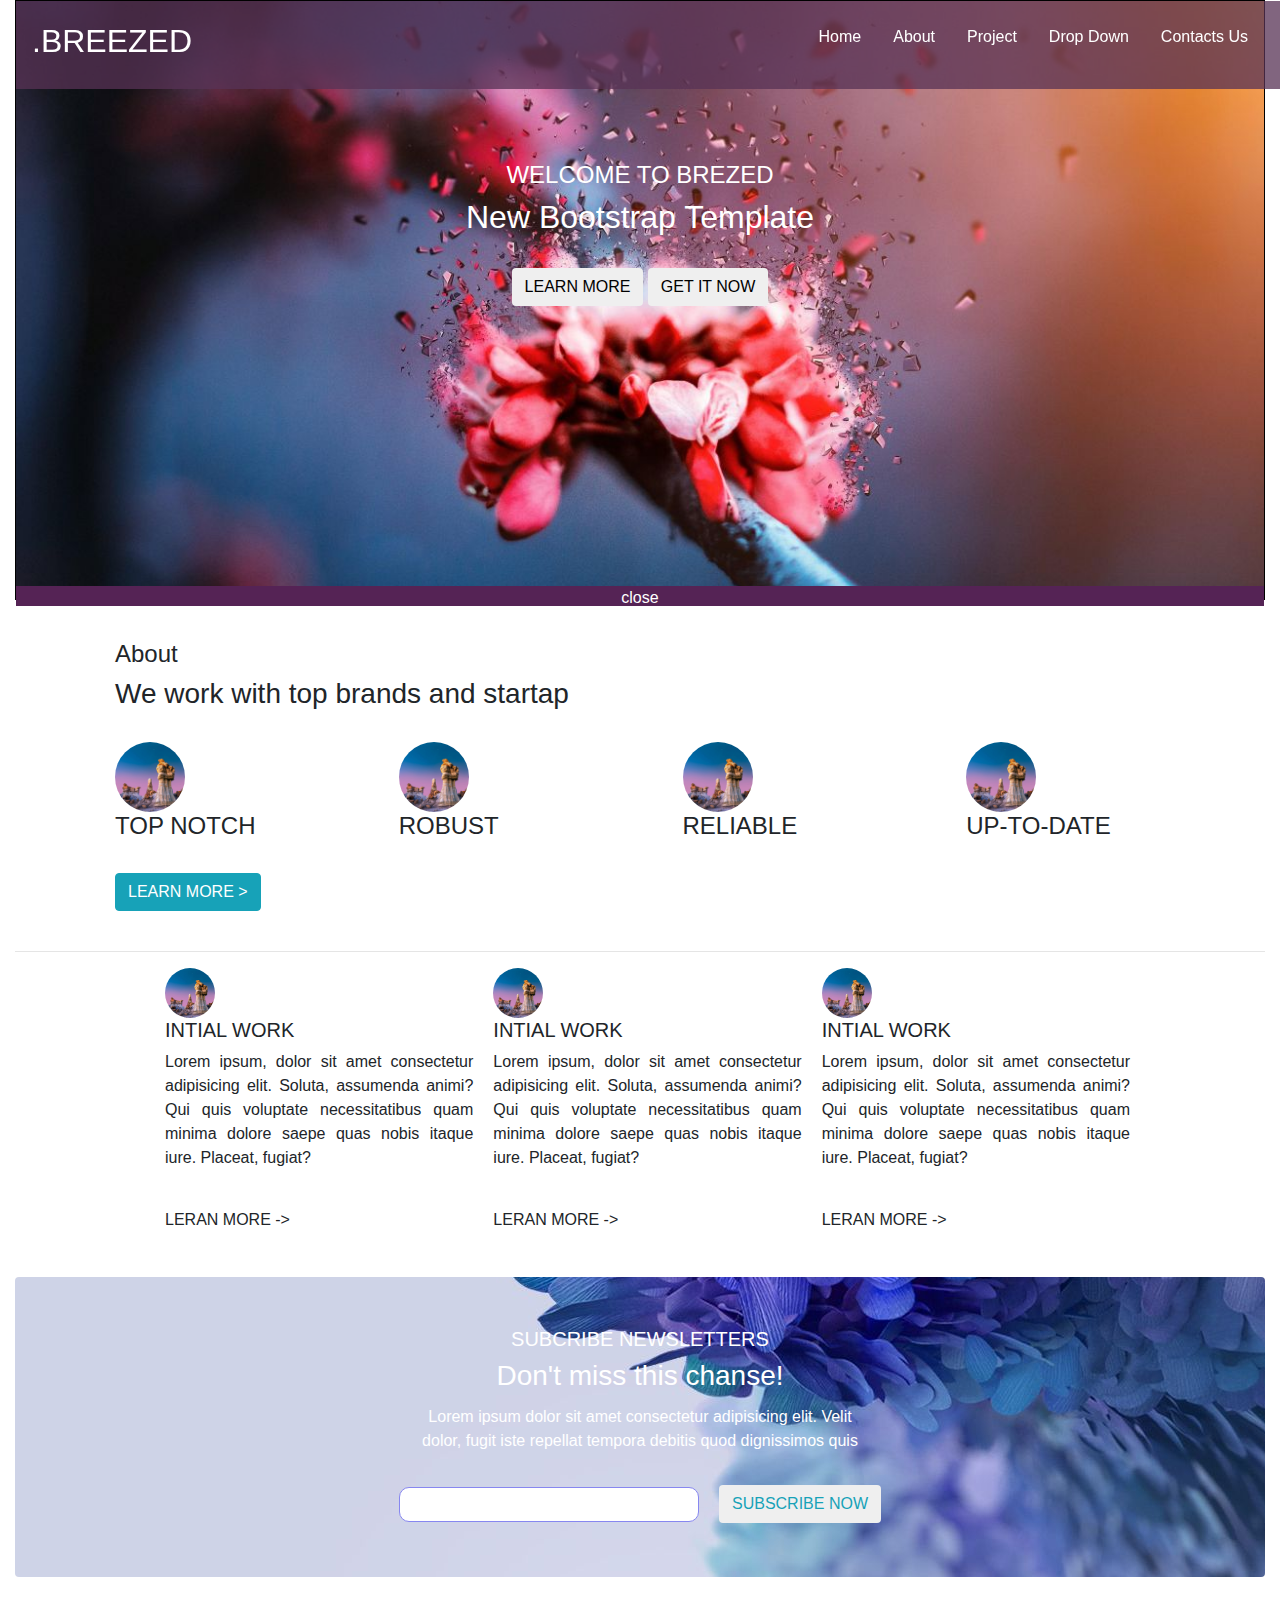
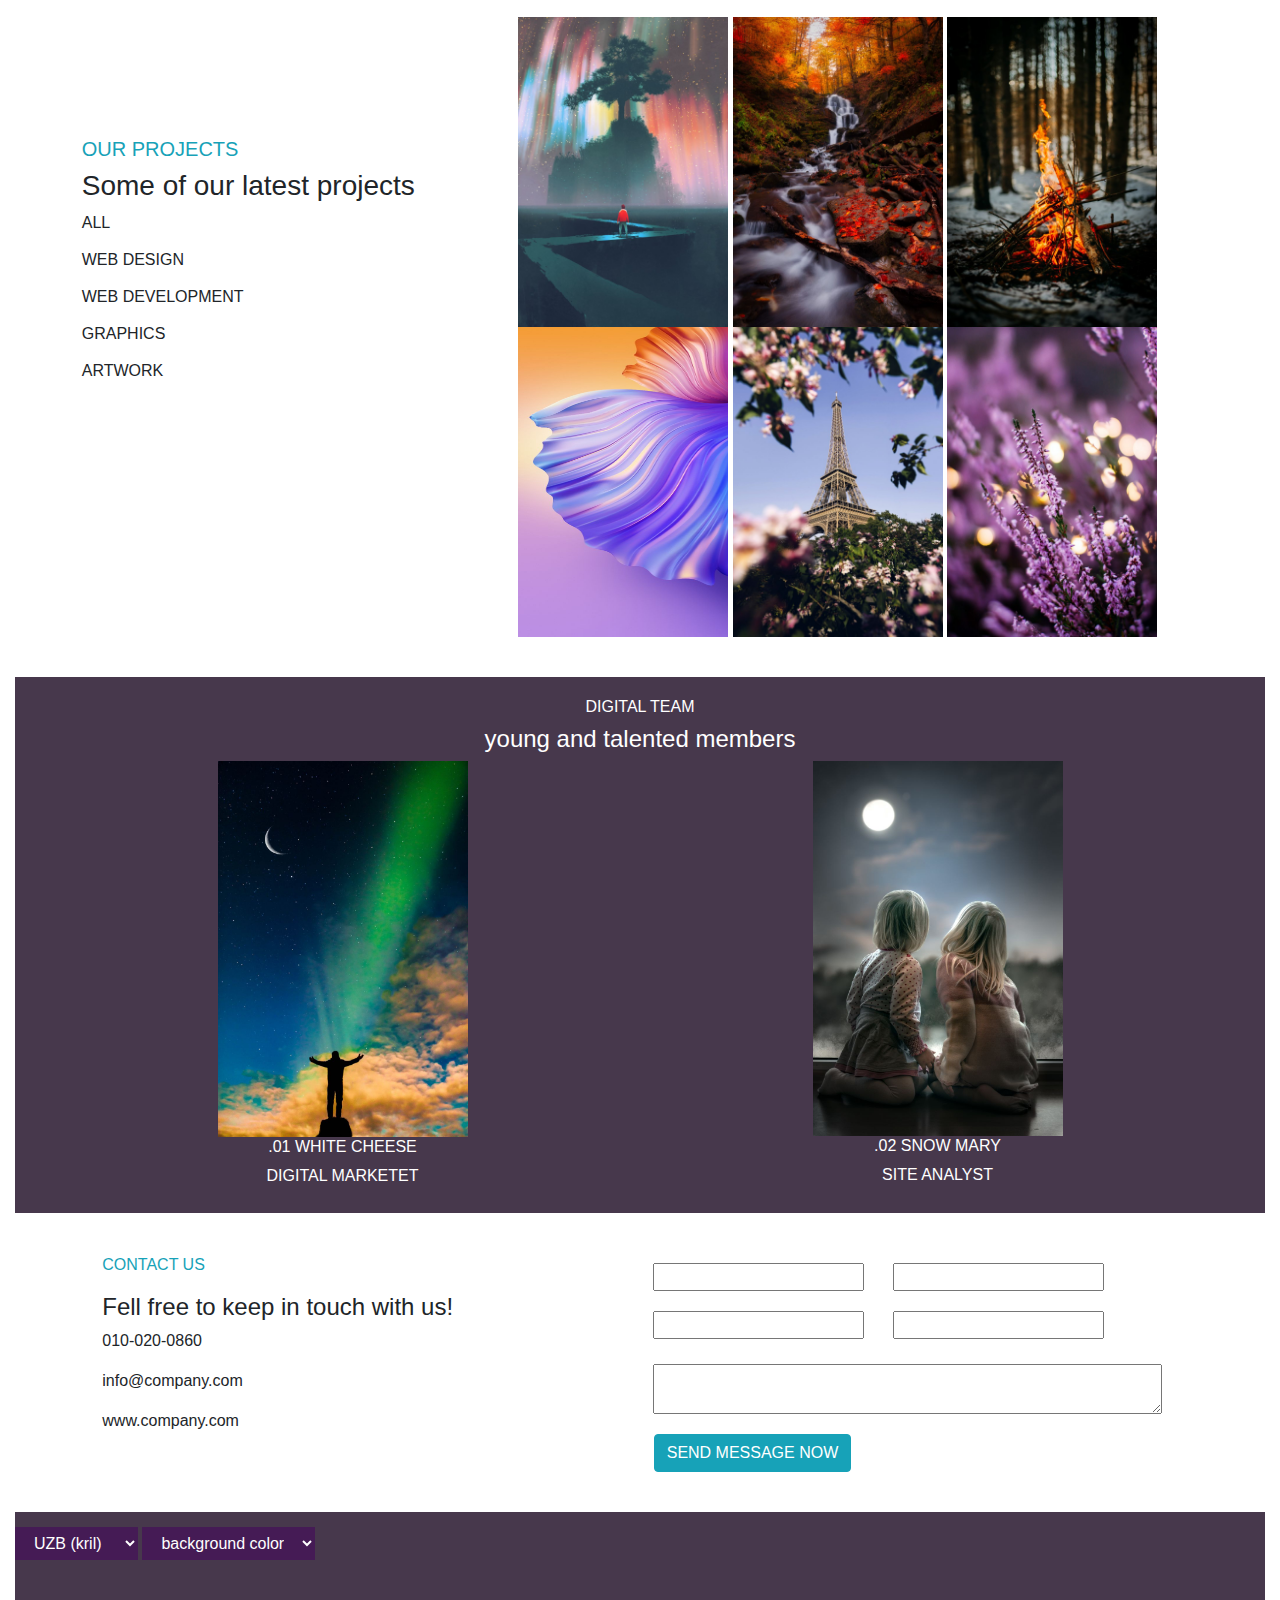
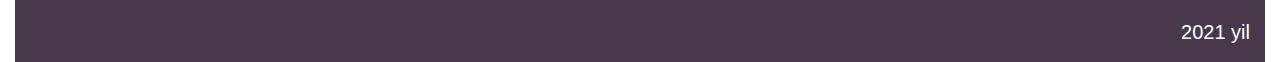
<file: project-3/index.html>
<!DOCTYPE html>
<html lang="en">

<head>
    <meta charset="UTF-8">
    <meta http-equiv="X-UA-Compatible" content="IE=edge">
    <meta name="viewport" content="width=device-width, initial-scale=1.0">
    <title>Document</title>
    <link rel="stylesheet" href="css/style.css">
    <link rel="stylesheet" href="css/bootstrap.css">
</head>

<body id="rang">

    <div class="container col-xl">


        <div class="head" id="title-head">
            <div class="navbar col-xl" id="nav">
                <h2>.BREEZED</h2>
                <ul class="navbar ">
                    <li class="nav-item ">
                        <a href="#home" class="nav-link text-white active">Home</a>
                    </li>

                    <li class="nav-item">
                        <a href="#about" class="nav-link text-white active">About</a>
                    </li>

                    <li class="nav-item">
                        <a href="#five" class="nav-link text-white active">Project</a>
                    </li>

                    <li class="nav-item">
                        <a href="#bg" class="nav-link text-white active">Drop Down</a>
                    </li>

                    <li class="nav-item">
                        <a href="#contacts" class="nav-link text-white active">Contacts Us</a>
                    </li>
                </ul>


            </div>

            <div class="header-text" id="home">

                <h4>WELCOME TO BREZED</h4>
                <H2>New Bootstrap Template</H2>
                <br>
                <button class="btn aktive">LEARN MORE</button>
                <button class="btn aktive">GET IT NOW</button>

            </div>

            <div
                style="text-align: center; margin-top: 280px; color:#fff; background-color: rgb(85, 35, 85); height: 20px;">
                <div id="closeH" onclick="divOpen()">close</div>
                <div id="openH" onclick="divClose()" style="display: none;">open</div>
            </div>

        </div>

        

        <!--two-->

        <div class="two-head col-md" style="padding-left: 100px" id="about">

            <div class="two-left">
                <h4 class="">About</h4>
                <h3>We work with top brands and startap</h3>

                <br>

                <div class="card-group" id="open">

                    <div class="card" id="card">
                        <div class="flout-left">
                        <img src="css/head.jpg" width="70px" alt=""></div>
                        <div class="flout-right">
                        <h4>TOP NOTCH</h4></div>
                    </div>

                    <div class="card " id="card1">
                        <img src="css/head.jpg" width="70px" alt="">
                        <h4>ROBUST</h4>
                    </div>

                    <div class="card" id="card2">
                        <div>
                            <img src="css/head.jpg" width="70px" alt="">
                        </div>
                        <div>
                            <h4>RELIABLE</h4>
                        </div>
                    </div>

                    <div class="card" id="card3">
                        <img src="css/head.jpg" width="70px" alt="">
                        <h4>UP-TO-DATE</h4>
                    </div>

                </div>
                <br>
                <button type="submit" class="btn btn-info" id="op" onclick="openM()">LEARN MORE ></button>

            </div>

            <div class="two-right" id="close" style="display: none;">
                <h2>LEARN MORE</h2>
                <p>Lorem ipsum dolor sit amet consectetur adipisicing elit. Perspiciatis dolorem fugiat nesciunt dicta
                    hic minima, debitis ad dolore, tempore necessitatibus ducimus perferendis! Sit expedita ad, quaerat
                    suscipit quam saepe reprehenderit?</p>
                <p>Lorem ipsum, dolor sit amet consectetur adipisicing elit. Quibusdam fuga ipsa id consectetur omnis,
                    aut illo ut natus iste illum quia sapiente harum, autem aliquid tempora obcaecati? Reprehenderit,
                    fugiat velit.</p>
                <p>Lorem, ipsum dolor sit amet consectetur adipisicing elit. Enim, beatae eveniet aspernatur eaque iusto
                    praesentium distinctio natus facere? Maiores ullam quaerat autem. Distinctio omnis molestias sit?
                    Error asperiores neque tempore.</p>


                <button type="submit" class="btn btn-info" onclick="closeM()">
                    < LEARN MORE</button>
                        <br>

            </div>

        </div>
        <br>
        <hr>
        <!--tree-->
        <div id="tree" widht="768px" class="card-group col">

            <div class="card-group responsive" style="padding:auto;">

                <div class="card" id="card-tree">
                    <div><img src="css/head.jpg" width="50px" alt=""></div>

                    <div >
                        <h5>INTIAL WORK</h5>
                        <p class="text-justify">Lorem ipsum, dolor sit amet consectetur adipisicing elit. Soluta, assumenda animi? Qui quis
                            voluptate necessitatibus quam minima dolore saepe quas nobis itaque iure. Placeat, fugiat?
                        </p>
                        <br>
                        <h6>LERAN MORE -></h6>
                    </div>
                </div>



                <div class="card" id="card2-tree">
                    <div><img src="css/head.jpg" width="50px" alt=""></div>

                    <div>
                        <h5>INTIAL WORK</h5>
                        <p class="text-justify">Lorem ipsum, dolor sit amet consectetur adipisicing elit. Soluta, assumenda animi? Qui quis
                            voluptate necessitatibus quam minima dolore saepe quas nobis itaque iure. Placeat, fugiat?
                        </p>
                        <br>
                        <h6>LERAN MORE -></h6>
                    </div>
                </div>



                <div class="card row" id="card1-tree">
                    <div><img src="css/head.jpg" width="50px" alt=""></div>

                    <div class="card-text">
                        <h5>INTIAL WORK</h5>
                        <p class="text-justify">Lorem ipsum, dolor sit amet consectetur adipisicing elit. Soluta, assumenda animi? Qui quis
                            voluptate necessitatibus quam minima dolore saepe quas nobis itaque iure. Placeat, fugiat?
                        </p>
                        <br>
                        <h6>LERAN MORE -></h6>
                    </div>
                </div>

            </div>
        </div>


        <!--four-->

        <div class="four" id="four-on">

            <div class="card col-xl" id="four">

                <h5>SUBCRIBE NEWSLETTERS</h5>
                <h3>Don't miss this chanse!</h3>
                <p>Lorem ipsum dolor sit amet consectetur adipisicing elit. Velit dolor, fugit iste repellat tempora
                    debitis quod dignissimos quis</p>
                <br>
                <form action="" class="form-inline" id="input">

                    <input type="email" name="" id="inp" class=""><button type="submit" class="btn text-info">SUBSCRIBE
                        NOW</button>


                </form>
            </div>

        </div>


        <!--five-->

        <div id="five" class="col-lg">

            <div class="text-ul">
                <h5 class="text-info font-weight-light">OUR PROJECTS</h5>
                <h3>Some of our latest projects</h3>
                <ul class="centor-ul">
                    <li class="text">ALL</li>
                    <li class="text">WEB DESIGN</li>
                    <li class="text">WEB DEVELOPMENT</li>
                    <li class="text">GRAPHICS</li>
                    <li class="text">ARTWORK</li>
                </ul>
            </div>

            <div class="img">
                <img src="images/img1.jpg" width="210px" height="310px" alt="">
                <img src="images/img2.jpg" width="210px" height="310px" alt="">
                <img src="images/img3.jpg" width="210px" height="310px" alt="">
                <img src="images/img4.jpg" width="210px" height="310px" alt="">
                <img src="images/img5.jpg" width="210px" height="310px" alt="">
                <img src="images/img6.jpg" width="210px" height="310px" alt="">
            </div>


        </div>


        <!--sex-->


        <div class="col-xl" id="bg">

            <h6 class="font-weight-light">DIGITAL TEAM</h6>
            <h4>young and talented members</h4>
            <div class="col-sm" id="img-dis">

                <div class="img-sex">
                    <img src="images/img-8.jpg" width="250px" height="350px" alt="" class="img-fluid">
                    <h6>.01 WHITE CHEESE</h6>
                    <p style="margin-bottom: 25px;">DIGITAL MARKETET</p>
                </div>

                <div class="img-sex">
                    <img src="images/img-7.jpg" width="250px" height="350px" class="img-fluid">
                    <h6>.02 SNOW MARY</h6>
                    <p style="margin-bottom: 25px;">SITE ANALYST</p>
                </div>

               <!-- <div class="img-sex">
                    <img src="images/img-9.jpg" width="250px" height="350px" alt="" class="img-fluid">
                    <h6>.03 JOHNNY EGG</h6>
                    <p>DIGITAL INFLUENCER</p>
                </div>-->

            </div>

        </div>

        <div class="seven card-group" id="contacts">

            <div class="seven-left">
                <p class="text-info font-weight-light">CONTACT US</p>
                <h4>Fell free to keep in touch with us!</h4>
                <p>010-020-0860</p>
                <p>info@company.com</p>
                <p>www.company.com</p>
            </div>

            <div class="seven-right">
                <form action="" class="form-inline">
                    <div>
                        <input type="name" name="" id="inp1">
                        <input type="number" name="" id="">
                    </div>
                    <br>
                    <div>
                        <input type="email" name="" id="inp2">
                        <input type="password" name="" id="">
                    </div>
                    <br>
                    <textarea name="" id="inp3" cols="53" rows="0"></textarea>
                    <br>
                    <br>
                    <button type="submit" class="btn btn-info" id="inp4">SEND MESSAGE NOW</button>
                </form>
            </div>



        </div>


        <footer>

            <h5 id="footer">2021 yil</h5>


            <select name="" id="select">
                <option value="">UZB (kril)</option>
                <option value="">UZB(lotin)</option>
                <option value="">English</option>
                <option value="">Рус</option>
            </select>
            <select name="" id="select">
                <option value="">background color</option>
                <option value="" onclick="white()">white</option>
                <option value="" onclick="blue()">blue light</option>
                <option value="" onclick="violet()">violet</option>
            </select>

        </footer>










    </div>

    <script>
        function openM() {
            document.getElementById('open').style.display = "none";
            document.getElementById('close').style.display = "block";
            document.getElementById('op').style.display = "none";
        }

        function closeM() {
            document.getElementById('close').style.display = "none"
            document.getElementById('open').style.display = "flex";
            document.getElementById('op').style.display = "block";
        }

        function divClose() {
            document.getElementById("closeH").style.display = "block";
            document.getElementById("openH").style.display = "none";
            document.getElementById("title-head").style.display = "none";
        }

        function divOpen() {
            document.getElementById("openH").style.display = "block";
            document.getElementById("closeH").style.display = "none";
            document.getElementById("title-head").style.display = "block";
            document.getElementById("openH").style.display = "block";
        }


        function white() {
            document.getElementById("rang").style.backgroundColor = "";
            document.getElementById('rang').style.backgroundColor = 'yellow';
        }

        function blue() {
            document.getElementById("rang").style.backgroundColor = " rgb(67, 68, 134)";
        }

        function violet() {
            document.getElementById("rang").style.backgroundColor = " rgb(146, 46, 150)";
        }

    </script>
</body>

</html>
</file>
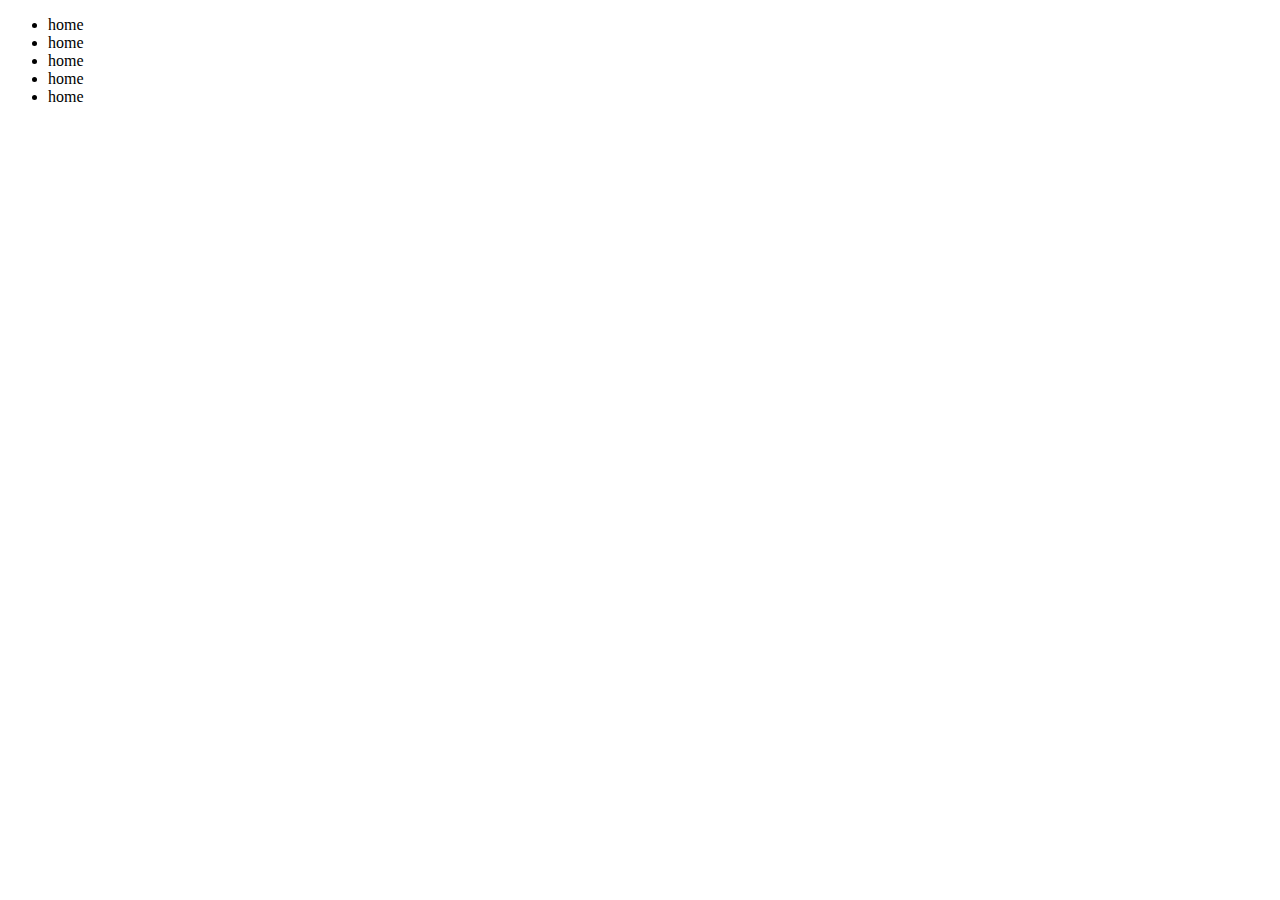
<file: project-3/java scaript ind/8 dars DOM/index.html>
<!DOCTYPE html>
<html lang="en">
<head>
    <meta charset="UTF-8">
    <meta http-equiv="X-UA-Compatible" content="IE=edge">
    <meta name="viewport" content="width=device-width, initial-scale=1.0">
    <title>Document</title>
</head>
<body>

    <div class="conterner">
        <ul>
            <li class="item">home</li>
            <li class="item">home</li>
            <li class="item">home</li>
            <li class="item">home</li>
            <li class="item">home</li>
        </ul>
    </div>




    <script src="main/main.js"
    ></script>
</body>
</html>
</file>
<file: project-3/css/style.css>
*{
    margin: 0px;
    padding: 0px;
    box-sizing: border-box;
}
body{
    margin: 0px;
    padding: 0px;
}

.navbar{
    list-style-type: none;
    display: flex;
}
#nav{
    width: 1320px;
    position: fixed;
    z-index: 10;
    background-color:rgba(87, 50, 85, 0.753) ;
}

.head{
    width: 100%;
    height: 600px;
    border: 1px solid black;
    background-image: url(header.jpg);
    background-position: center;
    background-repeat: no-repeat;
    background-size: cover;
    color: #fff;
    margin-bottom: 40px;
}

.header-text{
    text-align: center;
    padding-top: 160px;
    color: #fff;;
}

.card img{
    border-radius: 100%;
}

#card{
    border:none;
    display: flex;
}
#card1{
    border:none;
    display: flex;
}
#card2{
    border:none;
    display: flex;
}
#card3{
    border:none;
}

#tree{
    margin-top: 40px;
    width: 980px;
    margin: auto;
}

#card-tree{
    border: none;
    margin-right: 20px;
}

#card1-tree{
    border: none;
   
}

#card2-tree{
    border: none;
    margin-right: 20px;
}

.flout{
    float: right;
}

#four{
    background-image: url(on.jpg);
    background-position: center;
    background-repeat: no-repeat;
    width: 100%;
    height: 300px;
    padding-top: 50px;
    padding-bottom: 50px;
    color: #fff;

}

#four{
    border: none;
    text-align: center;
    margin-top: 40px;
}

#four p{
    width: 450px;
    margin: auto;
}

#input{
    margin: auto;
}

#inp{
    border-radius: 10px;
    width: 300px;
    height: 35px;
    margin-right: 20px;
    border:1px solid rgb(135, 135, 240);
}


#five{
    margin-top: 40px;
    display: flex;
    justify-content: space-around;
}
.centor-ul{
    list-style-type: none;
}
.text-ul{
    margin-top: 120px;
}
.text{
    margin-bottom: 13px;
    
}
.centor-ul .text:hover{
    cursor: pointer;
    color: rgb(153, 153, 250);
}

.img{
    width: 680px; 
}

#bg{
    padding-top: 20px;
    margin-top: 40px;
    margin-bottom: 40px;
    color: #fff;
    background:rgba(35, 17, 41, 0.836);
    
    text-align: center;
}

#iid{
    background: rgba(13, 13, 233, 0.404);
}

#img-dis{
    display: flex;
    justify-content: space-around;
}

.seven{
    display: flex;
    justify-content: space-around;
}

.seven-light{
    width: 350px;
    
}
.seven-right{
    width: 550px;
}

#inp1{
    margin:10px  25px;
}

#inp2{
    margin: 10px 25px;  
}

#inp3{
    margin-bottom: 20px;
    margin-top: 15px;
    margin-left: 25px;
}

#inp4{
    margin-left: 26px;
}

footer{
    margin-top: 40px;
    color: #fff;
    width: 100%;
    height: 150px;
    background:rgba(35, 17, 41, 0.836);
}

#footer{
    position: relative;
    position: absolute;
    bottom: 10px;
    right: 30px;
}

#select{
    color: #fff;
    outline: none;
    border: none;
    margin-top: 15px;
    border: 7px;
    padding: 7px 15px;
    background:rgba(70, 21, 87, 0.836);
}
</file>
